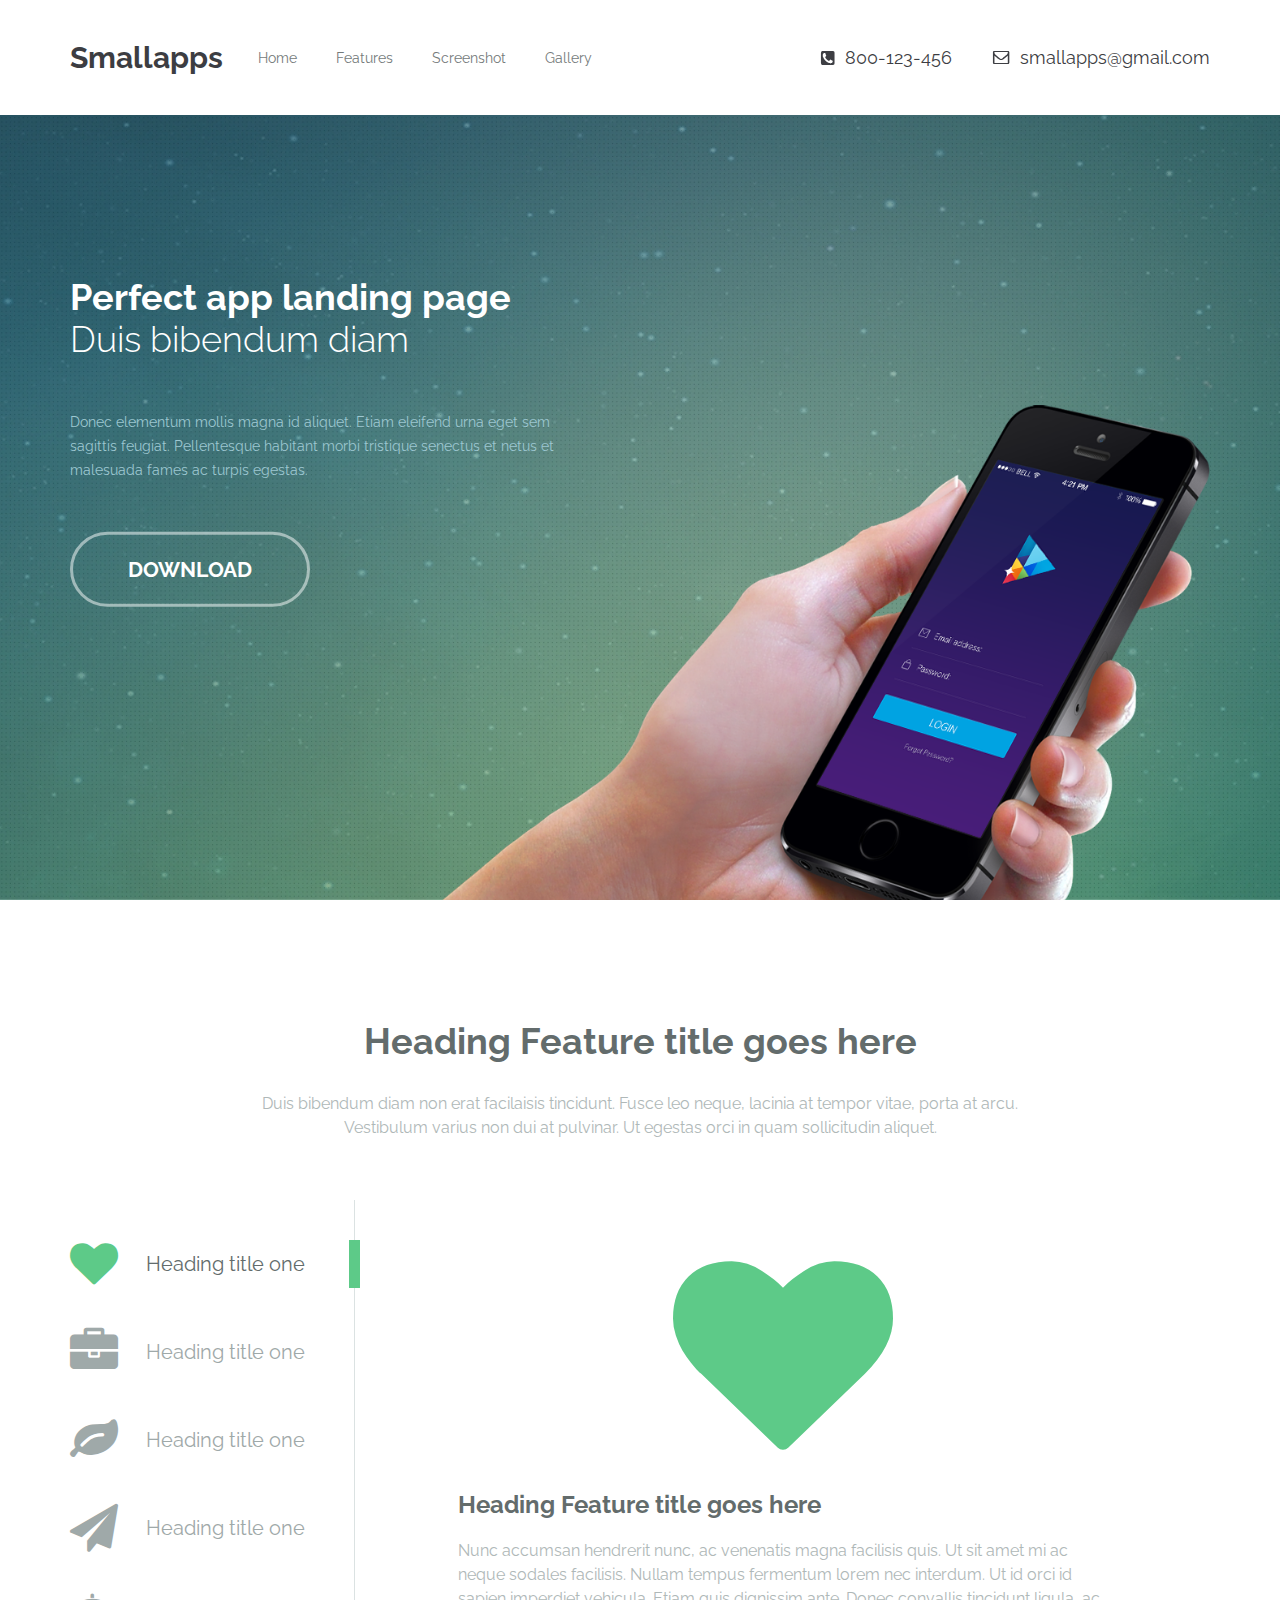
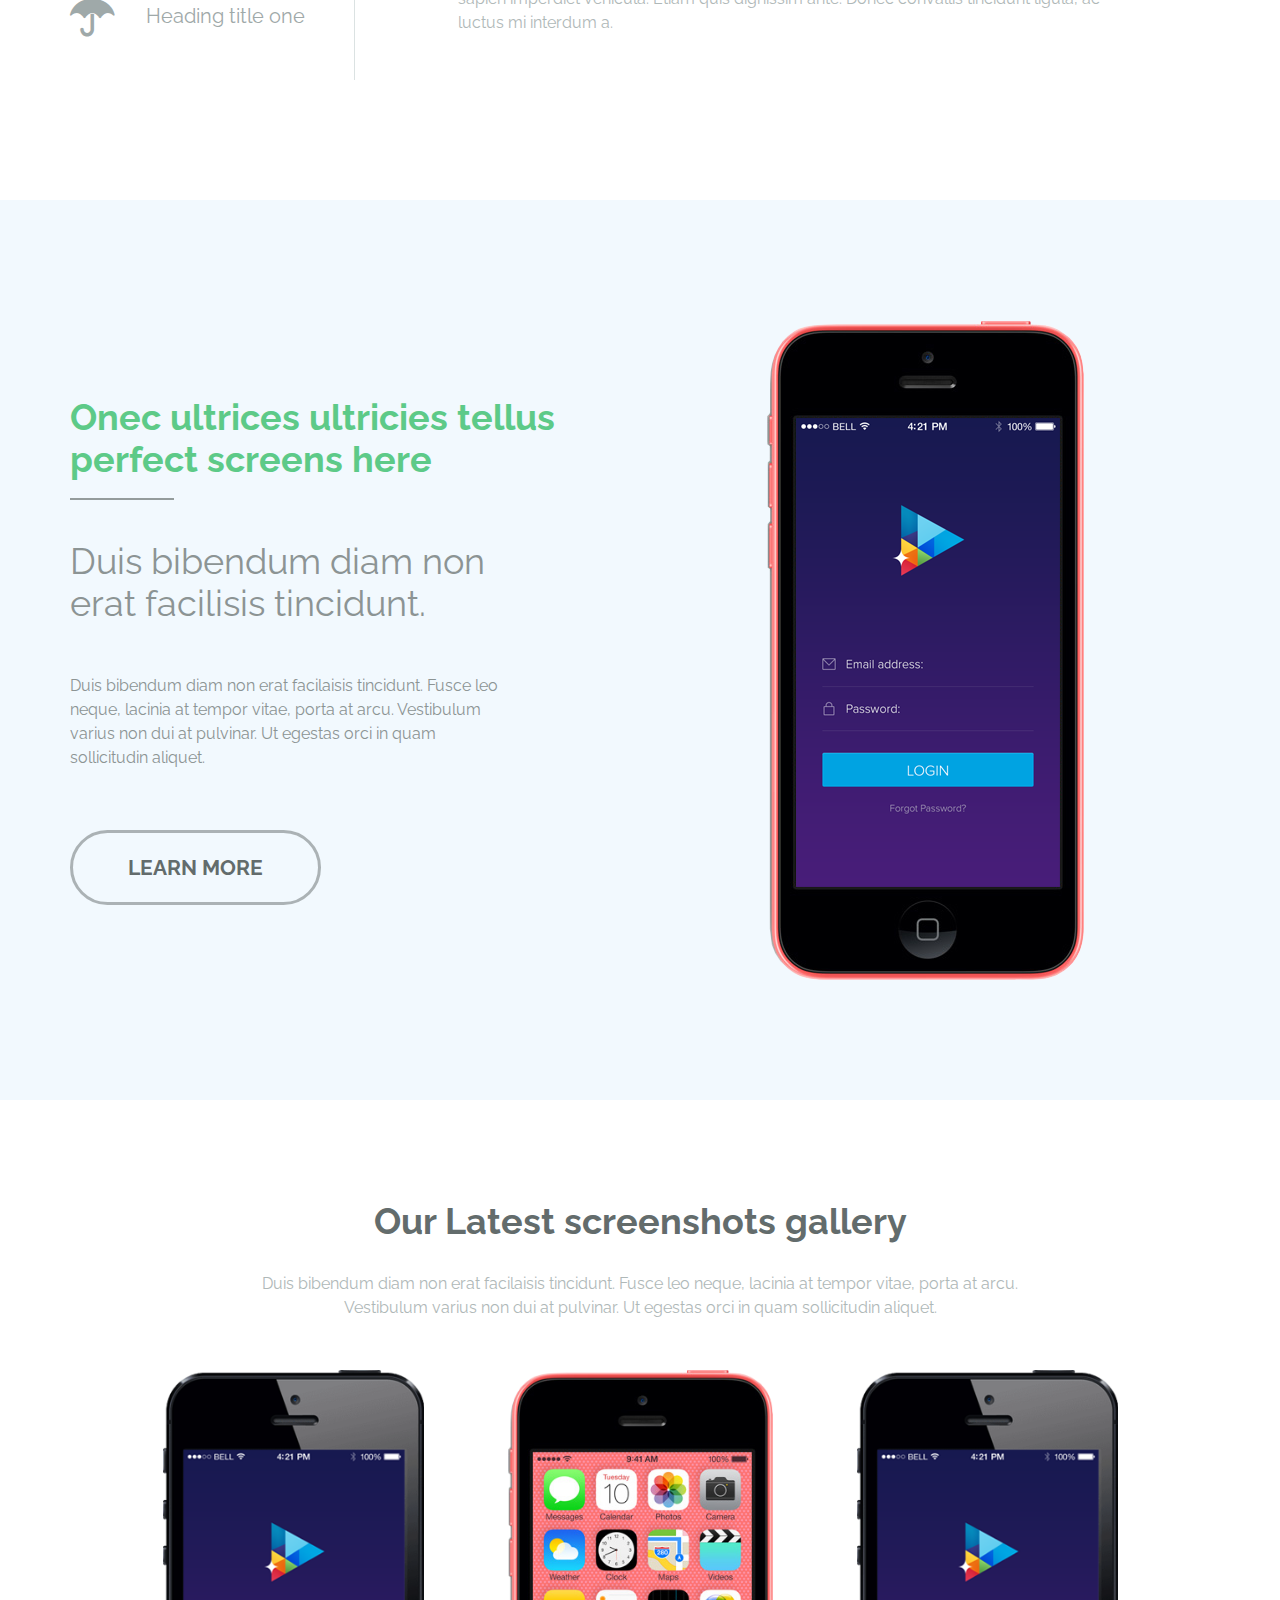
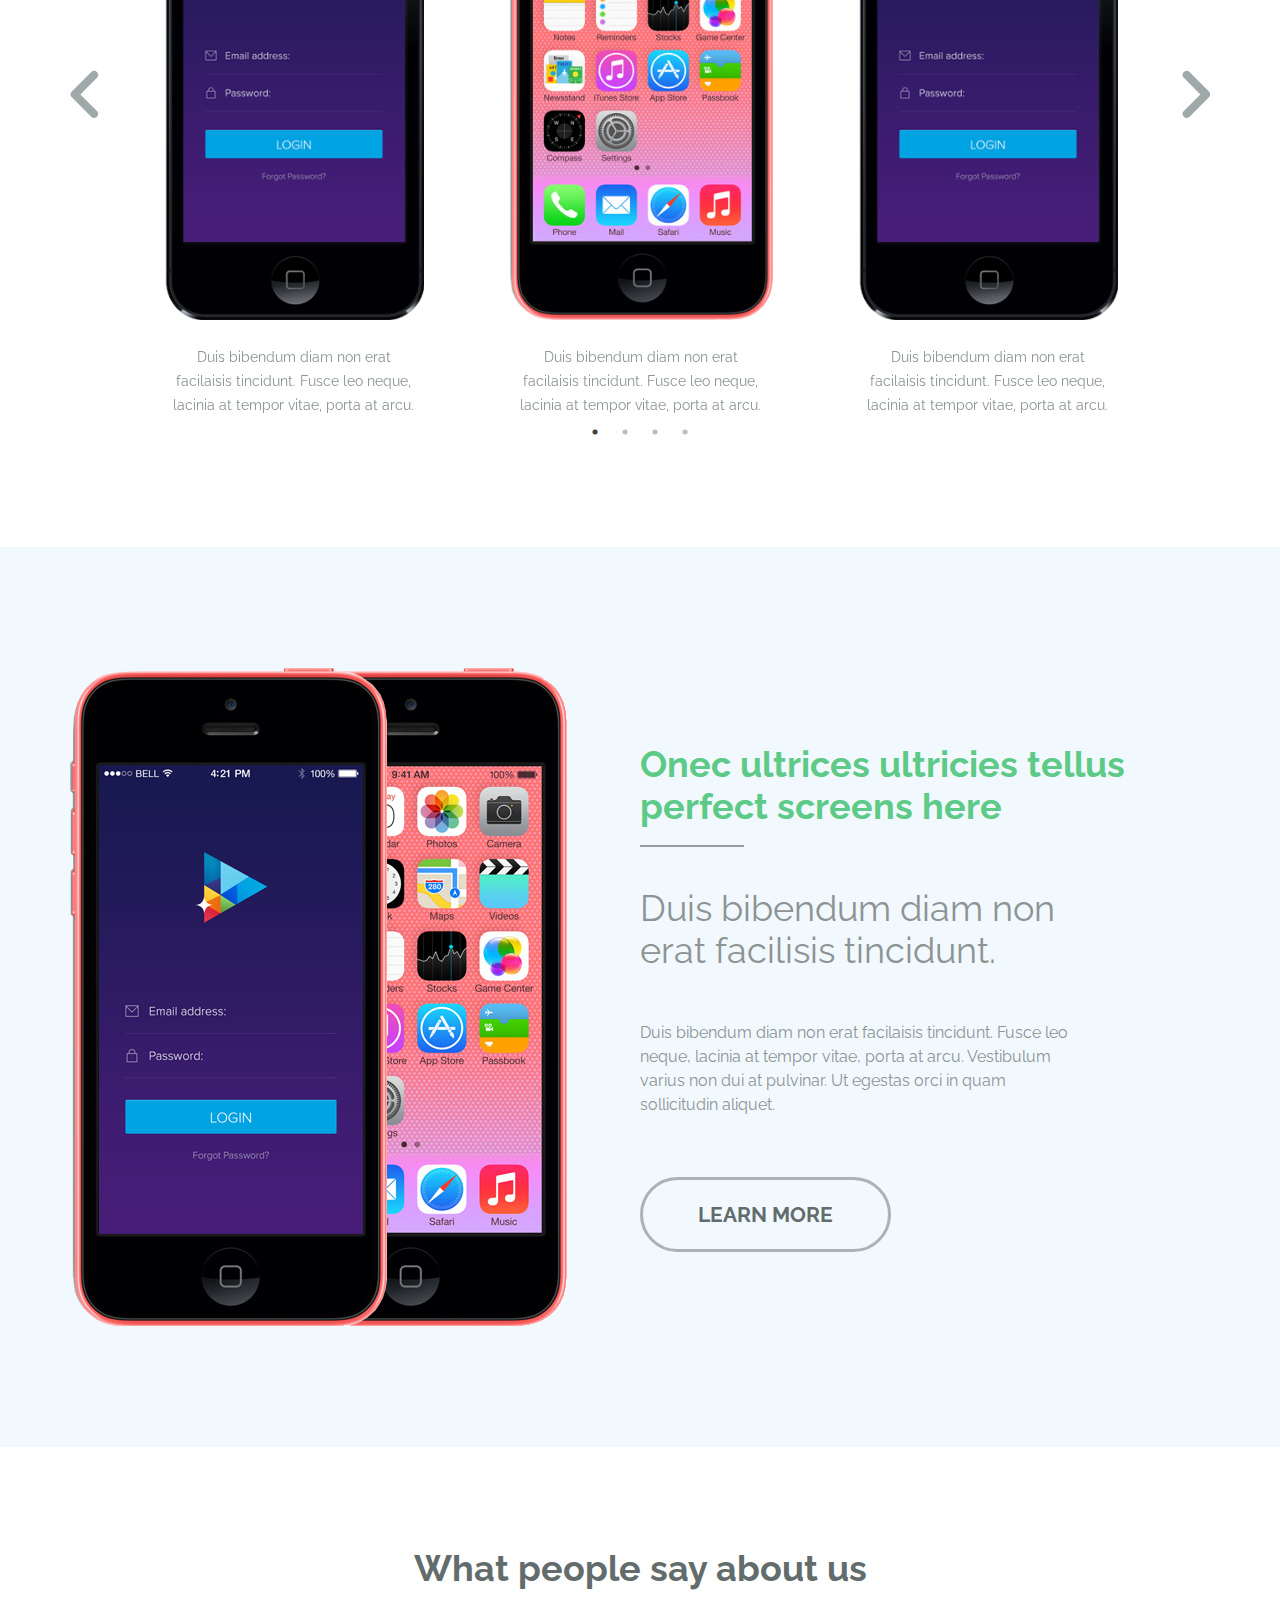
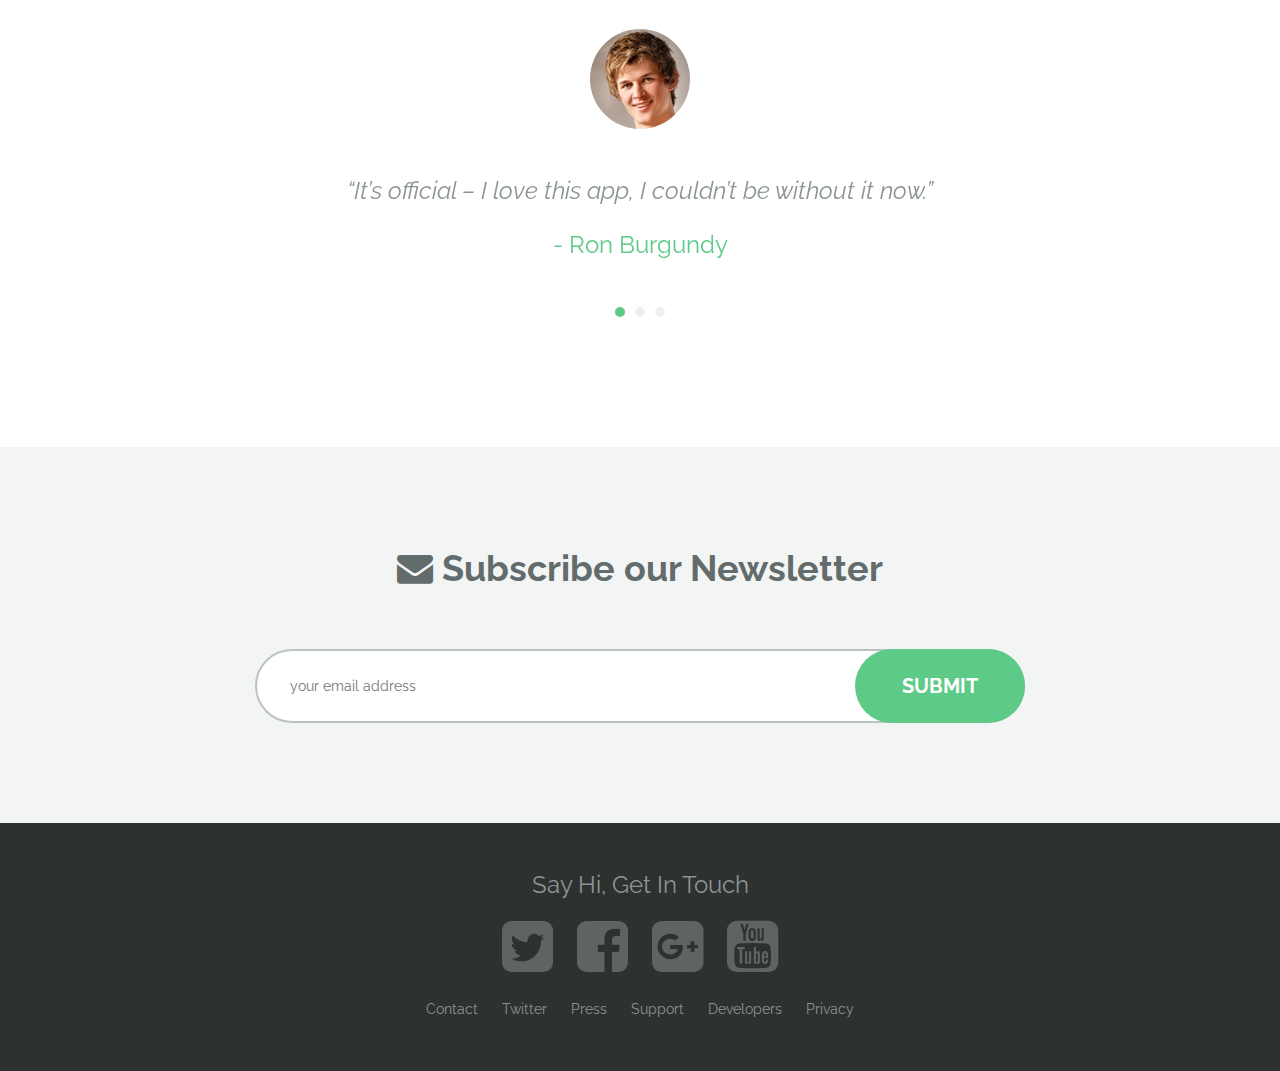
<file: smallapps/index.html>
<!DOCTYPE html>
<html lang="en">
<head>
    <meta charset="UTF-8">
    <meta name="viewport" content="width=device-width, initial-scale=1.0">
    <link rel="stylesheet" href="https://stackpath.bootstrapcdn.com/font-awesome/4.7.0/css/font-awesome.min.css">
    <link rel="stylesheet" href="css/style.css">
    <title>Smallapps</title>
</head>
<body>
    <header class="header">
    <div class="header__top">
        <div class="header__row">
            <div class="container">
                <div class="header__line">
                    <div class="header__navigation">
                        <a class="header__logo" href="#">
                            Smallapps
                        </a>
                        <nav class="header__nav">
                            <ul>
                                <li><a class="header__nav-link" href="#">Home</a></li>
                                <li><a class="header__nav-link" href="#features">Features</a></li>
                                <li><a class="header__nav-link" href="#screenshots">Screenshot</a></li>
                                <li><a class="header__nav-link" href="#gallery">Gallery</a></li>
                            </ul>
                        </nav>
                    </div>
                    <div class="header__burger">
                        <span></span>
                    </div>
                    <div class="header__contacts">
                        <a class="header__contacts-item" href="tel:800-123-456">
                            <img src="img/header/phone.png" alt="phone">
                            800-123-456
                        </a>
                        <a class="header__contacts-item" href="mailto:smallapps@gmail.com">
                            <img src="img/header/mail.png" alt="mail">
                            smallapps@gmail.com
                        </a>
                    </div>
                </div>
            </div>
        </div>
    </div>
    <div class="header__main">
        <div class="container">
            <div class="header__body">
                <div class="header__content">
                    <div class="header__info">
                        <h1 class="header__title">
                            Perfect app landing page <br>
                            <span>Duis bibendum diam</span>
                        </h1>
                        <p class="header__text">
                            Donec elementum mollis magna id aliquet. Etiam eleifend urna eget sem sagittis feugiat. Pellentesque habitant morbi tristique senectus et netus et malesuada fames ac turpis egestas.
                        </p>
                        <a class="header__button button" href="#">DOWNLOAD</a>
                    </div>
                    <div class="header__image">
                        <img src="img/header/mobile-phone.png" alt="mobile phone">
                    </div>
                </div>
            </div>
        </div>
    </div>
</header>
    <main>
        <section class="features" id="features">
            <div class="features__title section-title">
                <div class="container">
                    <div class="section-title__content">
                        <h2>Heading Feature title goes here</h2>
                        <p>
                            Duis bibendum diam non erat facilaisis tincidunt. Fusce leo neque, lacinia at tempor vitae, porta at arcu. Vestibulum varius non dui at pulvinar. Ut egestas orci in quam sollicitudin aliquet.
                        </p>
                    </div>
                </div>
            </div>
            <div class="features__body">
                <div class="container">
                    <div class="features__content">
                        <div class="features__list">
                            <div class="features__list-item">
                                <span>
                                    <i class="fa fa-heart"></i>
                                </span>
                                <p>Heading title one</p>
                            </div>
                            <div class="features__list-item">
                                <span>
                                    <i class="fa fa-briefcase"></i>
                                </span>
                                <p>Heading title one</p>
                            </div>
                            <div class="features__list-item">
                                <span>
                                    <i class="fa fa-leaf"></i>
                                </span>
                                <p>Heading title one</p>
                            </div>
                            <div class="features__list-item">
                                <span>
                                    <i class="fa fa-paper-plane"></i>
                                </span>
                                <p>Heading title one</p>
                            </div>
                            <div class="features__list-item">
                                <span>
                                    <i class="fa fa-umbrella"></i>
                                </span>
                                <p>Heading title one</p>
                            </div>
                        </div>
        
                        <div class="features__current-item">
                            <div class="features__current-item-image">
                                <i class="fa fa-heart"></i>
                            </div>
        
                            <div class="features__current-item-text">
                                <h3>Heading Feature title goes here</h3>
                                <p>
                                    Nunc accumsan hendrerit nunc, ac venenatis magna facilisis quis. Ut sit amet mi ac neque sodales facilisis. Nullam tempus fermentum lorem nec interdum. Ut id orci id sapien imperdiet vehicula. Etiam quis dignissim ante. Donec convallis tincidunt ligula, ac luctus mi interdum a.
                                </p>
                            </div>
                        </div>
                    </div>
                </div>
            </div>
        </section>
        <section class="screenshots" id="screenshots">
            <div class="container">
                <div class="screenshots__body">
                    <div class="screenshots__content">
                        <div class="screenshots__title section-title section-title_g">
                            <div class="section-title__content">
                                <h2>Onec ultrices ultricies tellus perfect screens here</h2>
                            </div>
                        </div>
                        <div class="screenshots__text">
                            <h2>
                                Duis bibendum diam non erat facilisis tincidunt.
                            </h2>
                            <p>
                                Duis bibendum diam non erat facilaisis tincidunt. Fusce leo neque, lacinia at tempor vitae, porta at arcu. Vestibulum varius non dui at pulvinar. Ut egestas orci in quam sollicitudin aliquet.
                            </p>
                        </div>
                        <div class="screenshots__button">
                            <a class="button" href="#">LEARN MORE</a>
                        </div>
                    </div>
                    <div class="screenshots__image">
                        <img src="img/screenshots/phone.png" alt="phone">
                    </div>
                </div>
            </div>
        </section>
        <section class="gallery" id="gallery">
            <div class="gallery__title section-title">
                <div class="container">
                    <div class="section-title__content">
                        <h2>Our Latest screenshots gallery</h2>
                        <p>
                            Duis bibendum diam non erat facilaisis tincidunt. Fusce leo neque, lacinia at tempor vitae, porta at arcu. Vestibulum varius non dui at pulvinar. Ut egestas orci in quam sollicitudin aliquet.
                        </p>
                    </div>
                </div>
            </div>
            <div class="gallery__body">
                <div class="container">
                    <div class="gallery__slider">
                        <div class="gallery__slider-item">
                            <div class="gallery__slider-img">
                                <img src="img/gallery/phone-slide-1.png" alt="phone">
                            </div>
                            <p>
                                Duis bibendum diam non erat facilaisis tincidunt. Fusce leo neque, lacinia at tempor vitae, porta at arcu.
                            </p>
                        </div>
                        <div class="gallery__slider-item">
                            <div class="gallery__slider-img">
                                <img src="img/gallery/phone-slide-2.png" alt="phone">
                            </div>
                            <p>
                                Duis bibendum diam non erat facilaisis tincidunt. Fusce leo neque, lacinia at tempor vitae, porta at arcu.
                            </p>
                        </div>
                        <div class="gallery__slider-item">
                            <div class="gallery__slider-img">
                                <img src="img/gallery/phone-slide-1.png" alt="phone">
                            </div>
                            <p>
                                Duis bibendum diam non erat facilaisis tincidunt. Fusce leo neque, lacinia at tempor vitae, porta at arcu.
                            </p>
                        </div>
                        <div class="gallery__slider-item">
                            <div class="gallery__slider-img">
                                <img src="img/gallery/phone-slide-3.png" alt="phone">
                            </div>
                            <p>
                                Duis bibendum diam non erat facilaisis tincidunt. Fusce leo neque, lacinia at tempor vitae, porta at arcu.
                            </p>
                        </div>
                    </div>
                </div>
            </div>
        </section>
        <section class="screenshots">
            <div class="container">
                <div class="screenshots__body screenshots__body_r">
                    <div class="screenshots__content">
                        <div class="screenshots__title section-title section-title_g">
                            <div class="section-title__content">
                                <h2>Onec ultrices ultricies tellus perfect screens here</h2>
                            </div>
                        </div>
                        <div class="screenshots__text">
                            <h2>
                                Duis bibendum diam non erat facilisis tincidunt.
                            </h2>
                            <p>
                                Duis bibendum diam non erat facilaisis tincidunt. Fusce leo neque, lacinia at tempor vitae, porta at arcu. Vestibulum varius non dui at pulvinar. Ut egestas orci in quam sollicitudin aliquet.
                            </p>
                        </div>
                        <div class="screenshots__button">
                            <a class="button" href="#">LEARN MORE</a>
                        </div>
                    </div>
                    <div class="screenshots__image screenshots__image_r">
                        <img src="img/screenshots/double-phone.png" alt="double-phone">
                    </div>
                </div>
            </div>
        </section>
        <section class="feedback">
            <div class="feedback__title section-title">
                <div class="container">
                    <div class="section-title__content">
                        <h2>What people say about us</h2>
                    </div>
                </div>
            </div>
            <div class="feedback__body">
                <div class="container">
                    <div class="feedback__slider">
                        <div class="feedback__slider-item">
                            <img src="img/feedback/client1.png" alt="client1">
                            <span>“It’s official – I love this app, I couldn’t be without it now.”</span>
                            <p>- Ron Burgundy</p>
                        </div>
                        <div class="feedback__slider-item">
                            <img src="img/feedback/client1.png" alt="client1">
                            <span>“It’s official – I love this app, I couldn’t be without it now.”</span>
                            <p>- Ron Burgundy</p>
                        </div>
                        <div class="feedback__slider-item">
                            <img src="img/feedback/client1.png" alt="client1">
                            <span>“It’s official – I love this app, I couldn’t be without it now.”</span>
                            <p>- Ron Burgundy</p>
                        </div>
                    </div>
                </div>
            </div>
        </section>
        <section class="subscribe">
            <div class="subscribe__title section-title">
                <div class="container">
                    <div class="section-title__content">
                        <h2>
                            <i class="fa fa-envelope"></i>
                            Subscribe our Newsletter
                        </h2>
                    </div>
                </div>
            </div>
            <div class="subscribe__body">
                <div class="container">
                    <form class="subscribe__form">
                        <input type="email" name="mail_input" placeholder="your email address">
                        <button type="submit">Submit</button>
                    </form>
                </div>
            </div>
        </section>
    </main>
    <footer class="footer">
    <div class="container">
        <h2 class="footer__title">Say Hi, Get In Touch</h2>
        <ul class="footer__social">
            <li class="footer__social-item"><a href="#"><i class="fa fa-twitter-square"></i></a></li>
            <li class="footer__social-item"><a href="#"><i class="fa fa-facebook-square"></i></a></li>
            <li class="footer__social-item"><a href="#"><i class="fa fa-google-plus-square"></i></a></li>
            <li class="footer__social-item"><a href="#"><i class="fa fa-youtube-square"></i></a></li>
        </ul>
        <ul class="footer__links">
            <li class="footer__links-item"><a href="#">Contact</a></li>
            <li class="footer__links-item"><a href="#">Twitter</a></li>
            <li class="footer__links-item"><a href="#">Press</a></li>
            <li class="footer__links-item"><a href="#">Support</a></li>
            <li class="footer__links-item"><a href="#">Developers</a></li>
            <li class="footer__links-item"><a href="#">Privacy</a></li>
        </ul>
    </div>
</footer>

    <script src="js/menu.js"></script>
    <script src="js/features.js"></script>

    <script src="https://code.jquery.com/jquery-3.5.1.min.js"></script>
    <link rel="stylesheet" href="addons/slick/slick.css">
    <link rel="stylesheet" href="addons/slick/slick-theme.css">
    <script src="addons/slick/slick.min.js"></script>
    <script src="js/gallery-slick.js"></script>
    <script src="js/feedback-slick.js"></script>
    <script src="js/subscribe.js"></script>
</body>
</html>
</file>
<file: smallapps/css/style.css>
@import url("https://fonts.googleapis.com/css?family=Raleway:300,400,700&display=swap");

* {
  margin: 0;
  padding: 0;
  border: 0;
}

html {
  -webkit-box-sizing: border-box;
          box-sizing: border-box;
}

*,
*:before,
*:after {
  -webkit-box-sizing: inherit;
          box-sizing: inherit;
}

body {
  font-size: 16px;
  font-family: "Raleway";
}

html,
body {
  height: 100%;
}

:focus,
:active {
  outline: none;
}

input,
button,
textarea {
  font-family: "Raleway";
}

button {
  cursor: pointer;
}

a {
  text-decoration: none;
}

ul li {
  list-style: none;
}

img {
  vertical-align: top;
}

.container {
  max-width: 1170px;
  margin: 0 auto;
  padding: 0 15px;
  height: 100%;
}

.button {
  display: inline-block;
  border: 3px solid rgba(99, 108, 108, 0.5);
  padding: 22px 55px;
  border-radius: 50px;
  color: #636c6c;
  font-size: 21px;
  font-weight: 700;
  text-transform: uppercase;
}

.section-title {
  display: -webkit-box;
  display: -ms-flexbox;
  display: flex;
  -webkit-box-orient: vertical;
  -webkit-box-direction: normal;
      -ms-flex-direction: column;
          flex-direction: column;
  -webkit-box-align: center;
      -ms-flex-align: center;
          align-items: center;
  text-align: center;
}

.section-title h2 {
  color: #636c6c;
  font-size: 36px;
  font-weight: 700;
}

.section-title p {
  margin-top: 30px;
  max-width: 760px;
  color: #afb8b8;
  font-size: 16px;
  font-weight: 400;
  line-height: 24px;
}

.section-title_g {
  text-align: left;
  position: relative;
}

.section-title_g h2 {
  color: #5dca88;
}

.section-title_g:after {
  content: ' ';
  position: absolute;
  bottom: -20px;
  left: 0;
  width: 104px;
  height: 2px;
  background-color: #949c9c;
}

.header {
  height: 100vh;
  display: -webkit-box;
  display: -ms-flexbox;
  display: flex;
  -webkit-box-orient: vertical;
  -webkit-box-direction: normal;
      -ms-flex-direction: column;
          flex-direction: column;
  -webkit-box-flex: 1;
      -ms-flex: 1 1;
          flex: 1 1;
}

.header__top {
  padding: 40px 0;
  background: #fff;
  width: 100%;
  z-index: 8;
}

.header__fixed {
  position: fixed;
  top: 0;
  left: 0;
  width: 100%;
  padding: 15px 0 !important;
}

.header__line {
  display: -webkit-box;
  display: -ms-flexbox;
  display: flex;
  -webkit-box-pack: justify;
      -ms-flex-pack: justify;
          justify-content: space-between;
  -webkit-box-align: center;
      -ms-flex-align: center;
          align-items: center;
}

.header__navigation {
  display: -webkit-box;
  display: -ms-flexbox;
  display: flex;
  -webkit-box-align: center;
      -ms-flex-align: center;
          align-items: center;
}

.header__logo {
  color: #3c3d42;
  font-size: 30px;
  font-weight: 700;
  z-index: 4;
}

.header__nav li {
  display: inline-block;
  margin-left: 35px;
}

.header__nav-link {
  color: #747a7a;
  font-size: 14px;
  font-weight: 400;
  -webkit-transition: 0.5s ease;
  -o-transition: 0.5s ease;
  transition: 0.5s ease;
}

.header__burger {
  display: none;
}

.header__contacts {
  display: -webkit-box;
  display: -ms-flexbox;
  display: flex;
  -webkit-box-align: center;
      -ms-flex-align: center;
          align-items: center;
}

.header__contacts-item {
  display: -webkit-box;
  display: -ms-flexbox;
  display: flex;
  -webkit-box-align: center;
      -ms-flex-align: center;
          align-items: center;
  color: #3c3d42;
  font-size: 18px;
  font-weight: 400;
}

.header__contacts-item img {
  margin-right: 10px;
}

.header__contacts-item:first-child {
  margin-right: 40px;
}

.header__main {
  background: url("../img/header/header-bg.jpg") center no-repeat;
  background-size: cover;
  -webkit-box-flex: 1;
      -ms-flex: 1 1;
          flex: 1 1;
}

.header__body {
  height: 100%;
}

.header__content {
  height: 100%;
  display: -webkit-box;
  display: -ms-flexbox;
  display: flex;
  -webkit-box-align: center;
      -ms-flex-align: center;
          align-items: center;
}

.header__info {
  max-width: 500px;
  -webkit-box-flex: 1;
      -ms-flex: 1 0;
          flex: 1 0;
}

.header__image {
  -webkit-box-flex: 1;
      -ms-flex: 1 0;
          flex: 1 0;
  -ms-flex-item-align: end;
      align-self: flex-end;
  position: relative;
}

.header__image img {
  max-width: 120%;
  position: absolute;
  bottom: 0;
  right: 0;
}

.header__title {
  color: #ffffff;
  font-size: 36px;
  font-weight: 700;
}

.header__title span {
  font-weight: 300;
}

.header__text {
  margin: 50px auto;
  color: #9dc7d1;
  font-size: 14px;
  font-weight: 400;
  line-height: 24px;
}

.header__button {
  border: 3px solid rgba(255, 255, 255, 0.5);
  border-radius: 40px;
  color: #ffffff;
}

.features {
  min-height: 100vh;
  padding: 100px 0;
  display: -webkit-box;
  display: -ms-flexbox;
  display: flex;
  -webkit-box-orient: vertical;
  -webkit-box-direction: normal;
      -ms-flex-direction: column;
          flex-direction: column;
  -webkit-box-pack: center;
      -ms-flex-pack: center;
          justify-content: center;
}

.features__body {
  margin-top: 60px;
}

.features__content {
  display: -webkit-box;
  display: -ms-flexbox;
  display: flex;
}

.features__list {
  -webkit-box-flex: 1;
      -ms-flex: 1 0 25%;
          flex: 1 0 25%;
  position: relative;
}

.features__list:after {
  content: '';
  background-color: #dbe2e2;
  position: absolute;
  top: 0;
  right: 0;
  bottom: 0;
  width: 1px;
}

.features__list-item {
  display: -webkit-box;
  display: -ms-flexbox;
  display: flex;
  -webkit-box-pack: justify;
      -ms-flex-pack: justify;
          justify-content: space-between;
  -webkit-box-align: center;
      -ms-flex-align: center;
          align-items: center;
  padding-right: 50px;
  margin: 40px 0;
  position: relative;
  cursor: pointer;
}

.features__list-item span {
  color: #9fa9a9;
  font-size: 48px;
  font-weight: 400;
  line-height: 24px;
}

.features__list-item p {
  color: #9fa9a9;
  font-size: 20px;
  font-weight: 400;
  text-align: center;
}

.features__list-item.active i {
  color: #5dca88;
}

.features__list-item.active p {
  color: #636c6c;
}

.features__current-item {
  padding: 20px;
  -webkit-box-flex: 1;
      -ms-flex: 1 0 75%;
          flex: 1 0 75%;
  display: -webkit-box;
  display: -ms-flexbox;
  display: flex;
  -webkit-box-orient: vertical;
  -webkit-box-direction: normal;
      -ms-flex-direction: column;
          flex-direction: column;
  -webkit-box-pack: space-evenly;
      -ms-flex-pack: space-evenly;
          justify-content: space-evenly;
  -webkit-box-align: center;
      -ms-flex-align: center;
          align-items: center;
}

.features__current-item-image {
  color: #5dca88;
  font-size: 220px;
  line-height: 24px;
}

.features__current-item-text {
  max-width: 650px;
}

.features__current-item-text h3 {
  color: #636c6c;
  font-size: 24px;
  font-weight: 700;
}

.features__current-item-text p {
  margin-top: 20px;
  color: #afb8b8;
  font-size: 16px;
  font-weight: 400;
  line-height: 24px;
}

.screenshots {
  background-color: #f2f9fe;
  padding: 70px 0;
  min-height: 100vh;
  display: -webkit-box;
  display: -ms-flexbox;
  display: flex;
  -webkit-box-align: center;
      -ms-flex-align: center;
          align-items: center;
}

.screenshots__body {
  display: -webkit-box;
  display: -ms-flexbox;
  display: flex;
}

.screenshots__body_r {
  -webkit-box-orient: horizontal;
  -webkit-box-direction: reverse;
      -ms-flex-direction: row-reverse;
          flex-direction: row-reverse;
}

.screenshots__content {
  -webkit-box-flex: 1;
      -ms-flex: 1 0;
          flex: 1 0;
  display: -webkit-box;
  display: -ms-flexbox;
  display: flex;
  -webkit-box-orient: vertical;
  -webkit-box-direction: normal;
      -ms-flex-direction: column;
          flex-direction: column;
  -webkit-box-pack: center;
      -ms-flex-pack: center;
          justify-content: center;
}

.screenshots__image {
  -webkit-box-flex: 1;
      -ms-flex: 1 0;
          flex: 1 0;
  text-align: center;
}

.screenshots__image_r {
  text-align: left;
}

.screenshots__image img {
  max-width: 90%;
}

.screenshots__text {
  margin: 60px 0;
}

.screenshots__text h2 {
  color: #8c9494;
  font-size: 36px;
  font-weight: 400;
  margin-bottom: 50px;
}

.screenshots__text p {
  color: #8c9494;
  font-size: 16px;
  font-weight: 400;
  line-height: 24px;
}

.gallery {
  min-height: 100vh;
  padding: 100px 0;
  display: -webkit-box;
  display: -ms-flexbox;
  display: flex;
  -webkit-box-orient: vertical;
  -webkit-box-direction: normal;
      -ms-flex-direction: column;
          flex-direction: column;
  -webkit-box-pack: center;
      -ms-flex-pack: center;
          justify-content: center;
}

.gallery__body {
  position: relative;
}

.gallery__arrow-left,
.gallery__arrow-right {
  position: absolute;
  top: 50%;
  -webkit-transform: translateY(-50%);
      -ms-transform: translateY(-50%);
          transform: translateY(-50%);
  z-index: 3;
  cursor: pointer;
}

.gallery__arrow-left {
  left: -50px;
}

.gallery__arrow-right {
  right: -50px;
}

.gallery__slider {
  margin: 50px 50px 0 50px;
}

.gallery__slider-item {
  text-align: center;
}

.gallery__slider-item p {
  color: #8c9494;
  font-size: 14px;
  font-weight: 400;
  line-height: 24px;
  width: 250px;
  margin: 0 auto;
}

.gallery__slider-img {
  margin-bottom: 25px;
  height: 550px;
}

.gallery__slider-img img {
  max-width: 100%;
  max-height: 100%;
  display: block;
  margin: 0 auto;
}

.feedback {
  padding: 100px 0;
}

.feedback__slider {
  margin-top: 40px;
}

.feedback__slider-item {
  text-align: center;
}

.feedback__slider-item img {
  display: block;
  margin: 0 auto 50px auto;
}

.feedback__slider-item span {
  color: #8c9494;
  font-style: italic;
  font-size: 24px;
  line-height: 24px;
}

.feedback__slider-item p {
  margin: 30px 0 40px 0;
  color: #5dca88;
  font-size: 24px;
  font-weight: 400;
  line-height: 24px;
}

.feedback__dots {
  display: -webkit-box;
  display: -ms-flexbox;
  display: flex;
  -webkit-box-pack: center;
      -ms-flex-pack: center;
          justify-content: center;
}

.feedback__dots li {
  margin: 0 5px;
}

.feedback__dots li button {
  font-size: 0;
  width: 10px;
  height: 10px;
  border-radius: 50%;
}

.feedback__dots li.slick-active button {
  background-color: #5dca88;
}

.subscribe {
  background-color: #f3f5f5;
  padding: 100px 0;
}

.subscribe__form {
  margin: 60px auto 0 auto;
  max-width: 770px;
  position: relative;
}

.subscribe__form input {
  border: 2px solid #bbc3c2;
  border-radius: 50px;
  width: 100%;
  padding: 23px 185px 23px 33px;
  color: #8c9494;
  font-size: 14px;
  font-weight: 400;
  line-height: 24px;
}

.subscribe__form button {
  width: 170px;
  background-color: #5dca88;
  border-radius: 50px;
  padding: 23px;
  color: #ffffff;
  font-size: 20px;
  font-weight: 700;
  line-height: 24px;
  text-transform: uppercase;
  position: absolute;
  top: 0;
  bottom: 0;
  right: 0;
}

.footer {
  background-color: #2d312f;
  text-align: center;
  padding: 50px;
}

.footer__title {
  color: #8c9494;
  font-size: 24px;
  font-weight: 400;
  line-height: 24px;
}

.footer__social li,
.footer__links li {
  display: inline-block;
  margin: 0 10px;
}

.footer__social {
  margin: 20px 0;
}

.footer__social a {
  color: #5d6461;
  font-size: 60px;
  font-weight: 400;
  line-height: 24px;
}

.footer__links li a {
  color: #8c9494;
  font-size: 14px;
  font-weight: 400;
  line-height: 24px;
}

@media (min-width: 768px) {
  .features__list-item.active:after {
    content: '';
    position: absolute;
    width: 11px;
    height: 100%;
    top: 50%;
    bottom: 0;
    right: -5px;
    -webkit-transform: translateY(-50%);
        -ms-transform: translateY(-50%);
            transform: translateY(-50%);
    background-color: #5dca88;
    z-index: 2;
  }
}

@media (min-width: 991px) {
  .header__info {
    -webkit-transform: translateY(-20%);
        -ms-transform: translateY(-20%);
            transform: translateY(-20%);
  }

  .screenshots__text {
    max-width: 440px;
  }
}

@media (min-width: 992px) {
  .header__nav-link:hover {
    color: #3c3d42;
  }
}

@media (max-width: 1199px) {
  .container {
    max-width: 990px;
  }

  .header__top {
    padding: 30px 0;
  }

  .header__image img {
    max-width: 150%;
  }

  .features__list-item {
    padding-right: 25px;
  }

  .gallery__arrow-left {
    left: -60px;
  }

  .gallery__arrow-right {
    right: -60px;
  }

  .gallery__slider {
    margin: 50px 80px 0 80px;
  }

  .gallery__slider-img {
    height: 450px;
    margin-bottom: 20px;
  }
}

@media (max-width: 991px) {
  .container {
    max-width: 750px;
  }

  body.lock {
    overflow: hidden;
  }

  .section-title_g h2 {
    text-align: center;
  }

  .section-title_g:after {
    display: none;
  }

  .header__top {
    padding: 25px 0;
  }

  .header__nav {
    position: fixed;
    top: -100%;
    left: 0;
    width: 100vw;
    height: 100vh;
    background: #fff;
    overflow: auto;
    display: -webkit-box;
    display: -ms-flexbox;
    display: flex;
    -webkit-box-orient: vertical;
    -webkit-box-direction: normal;
        -ms-flex-direction: column;
            flex-direction: column;
    -webkit-box-pack: center;
        -ms-flex-pack: center;
            justify-content: center;
    -webkit-box-align: center;
        -ms-flex-align: center;
            align-items: center;
    z-index: 10;
    -webkit-transition: 0.5s ease;
    -o-transition: 0.5s ease;
    transition: 0.5s ease;
  }

  .header__nav.active {
    top: 0;
  }

  .header__nav-link {
    font-size: 25px;
    font-weight: 700;
  }

  .header__nav li {
    display: block;
    text-align: center;
    margin: 20px 0;
  }

  .header__burger {
    display: block;
    width: 30px;
    height: 20px;
    position: relative;
    z-index: 11;
  }

  .header__burger.active span {
    -webkit-transform: scale(0);
        -ms-transform: scale(0);
            transform: scale(0);
  }

  .header__burger.active:before {
    -webkit-transform: rotate(45deg);
        -ms-transform: rotate(45deg);
            transform: rotate(45deg);
    top: 9px;
  }

  .header__burger.active:after {
    -webkit-transform: rotate(-45deg);
        -ms-transform: rotate(-45deg);
            transform: rotate(-45deg);
    bottom: 9px;
  }

  .header__burger span {
    width: 100%;
    height: 2px;
    position: absolute;
    top: 9px;
    left: 0;
    background: #5dca88;
    -webkit-transition: 0.5s ease;
    -o-transition: 0.5s ease;
    transition: 0.5s ease;
  }

  .header__burger:before,
  .header__burger:after {
    content: ' ';
    position: absolute;
    width: 100%;
    height: 2px;
    background: #5dca88;
    -webkit-transition: 0.5s ease;
    -o-transition: 0.5s ease;
    transition: 0.5s ease;
  }

  .header__burger:before {
    top: 0;
  }

  .header__burger::after {
    bottom: 0;
  }

  .header__contacts {
    display: none;
  }

  .header__content {
    -webkit-box-pack: center;
        -ms-flex-pack: center;
            justify-content: center;
  }

  .header__info {
    text-align: center;
  }

  .header__image {
    display: none;
  }

  .features {
    padding: 70px 0;
  }

  .features__list {
    -webkit-box-flex: 1;
        -ms-flex: 1 0 30%;
            flex: 1 0 30%;
  }

  .features__list-item p {
    font-size: 15px;
  }

  .features__current-item {
    -webkit-box-flex: 1;
        -ms-flex: 1 0 70%;
            flex: 1 0 70%;
  }

  .features__current-item-image {
    font-size: 200px;
  }

  .features__current-item-text h3 {
    font-size: 22px;
  }

  .features__current-item-text p {
    font-size: 14px;
  }

  .screenshots__content {
    -webkit-box-align: center;
        -ms-flex-align: center;
            align-items: center;
  }

  .screenshots__image {
    display: none;
  }

  .screenshots__text h2 {
    margin-bottom: 25px;
    text-align: center;
  }

  .gallery {
    padding: 70px 0;
  }

  .gallery__arrow-left {
    left: -70px;
  }

  .gallery__arrow-right {
    right: -70px;
  }
}

@media (max-width: 767px) {
  .container {
    max-width: 570px;
  }

  .button {
    padding: 15px 35px;
    font-size: 16px;
  }

  .section-title h2 {
    font-size: 34px;
  }

  .header__text {
    margin: 25px auto;
  }

  .features__content {
    -webkit-box-orient: vertical;
    -webkit-box-direction: normal;
        -ms-flex-direction: column;
            flex-direction: column;
  }

  .features__list {
    -webkit-box-flex: 1;
        -ms-flex: 1 0 20%;
            flex: 1 0 20%;
    display: -webkit-box;
    display: -ms-flexbox;
    display: flex;
    -ms-flex-pack: distribute;
        justify-content: space-around;
  }

  .features__list:after {
    content: '';
    background-color: #dbe2e2;
    position: absolute;
    left: 0;
    top: 100%;
    width: 100%;
    height: 1px;
  }

  .features__list-item {
    -webkit-box-orient: vertical;
    -webkit-box-direction: normal;
        -ms-flex-direction: column;
            flex-direction: column;
    margin: 20px 0;
    padding: 0;
  }

  .features__list-item p {
    display: none;
  }

  .features__current-item {
    -webkit-box-flex: 1;
        -ms-flex: 1 0 80%;
            flex: 1 0 80%;
  }

  .features__current-item-text h3 {
    margin-top: 20px;
  }

  .gallery__arrow-left {
    left: -60px;
  }

  .gallery__arrow-right {
    right: -60px;
  }

  .gallery__slider {
    margin-top: 30px;
  }

  .feedback__slider-item span {
    font-size: 20px;
  }

  .feedback__slider-item p {
    font-size: 20px;
  }
}

@media (max-width: 575px) {
  .container {
    max-width: none;
  }

  .section-title h2 {
    font-size: 30px;
  }

  .section-title p {
    margin-top: 20px;
    font-size: 14px;
  }

  .section-title_g h2 {
    font-size: 25px;
  }

  .header__top {
    padding: 15px 0;
  }

  .header__title {
    font-size: 28px;
  }

  .features__body {
    margin-top: 10px;
  }

  .features__list-item {
    margin: 10px 0;
  }

  .screenshots__text {
    margin: 30px 0;
  }

  .screenshots__text h2 {
    font-size: 25px;
  }

  .screenshots__text p {
    font-size: 14px;
  }

  .gallery__arrow-left,
  .gallery__arrow-right {
    display: none;
  }

  .gallery__slider {
    margin: 30px 0 0 0;
  }

  .gallery__slider-img {
    height: 400px;
  }

  .feedback {
    padding: 70px 0;
  }

  .subscribe {
    padding: 70px 0;
  }

  .subscribe__form {
    margin-top: 30px;
  }

  .subscribe__form input {
    padding: 16px 25px;
  }

  .subscribe__form button {
    position: static;
    width: 100%;
    margin-top: 20px;
    font-size: 16px;
    padding: 16px;
  }

  .footer__title {
    font-size: 20px;
  }

  .footer__social li,
  .footer__links li {
    margin: 0 5px;
  }

  .footer__social a {
    font-size: 40px;
  }

  .footer__links li {
    display: list-item;
    margin: 10px;
  }

  .footer__links li a {
    font-size: 16px;
  }
}
</file>
